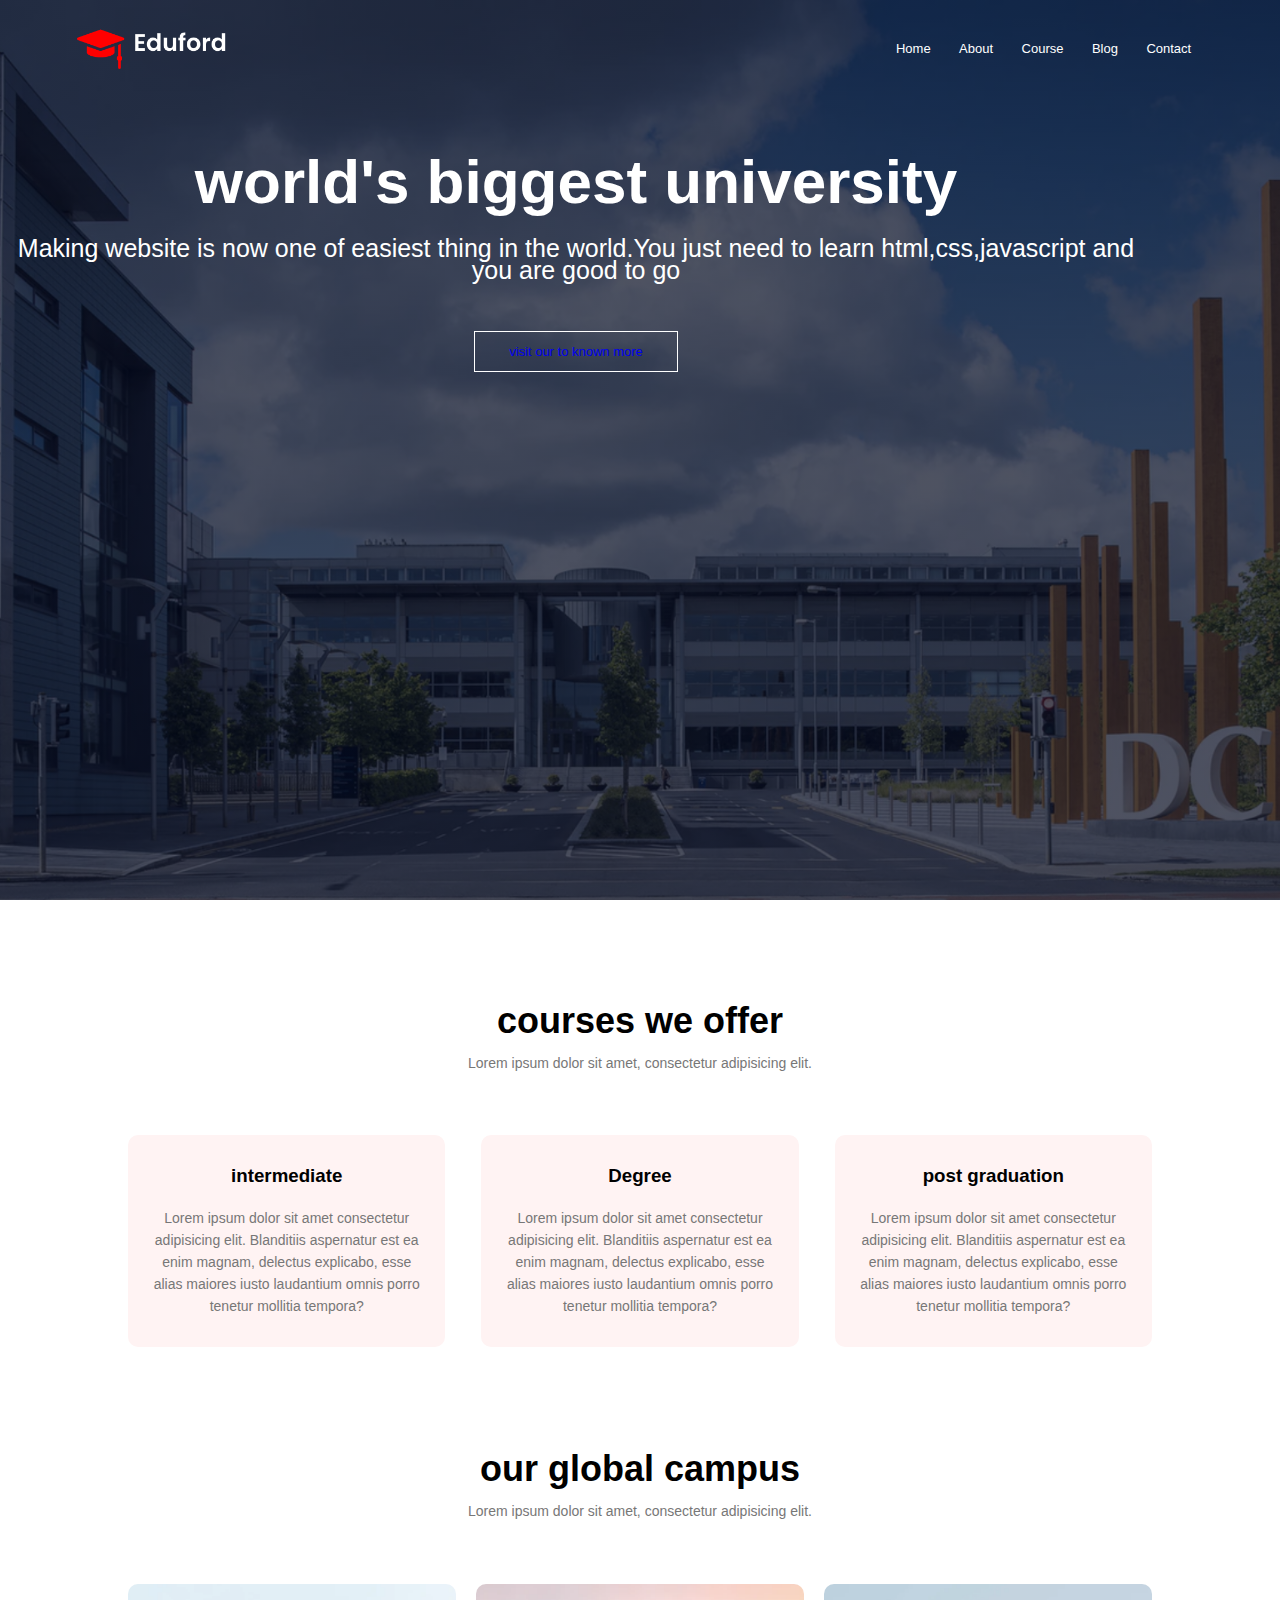
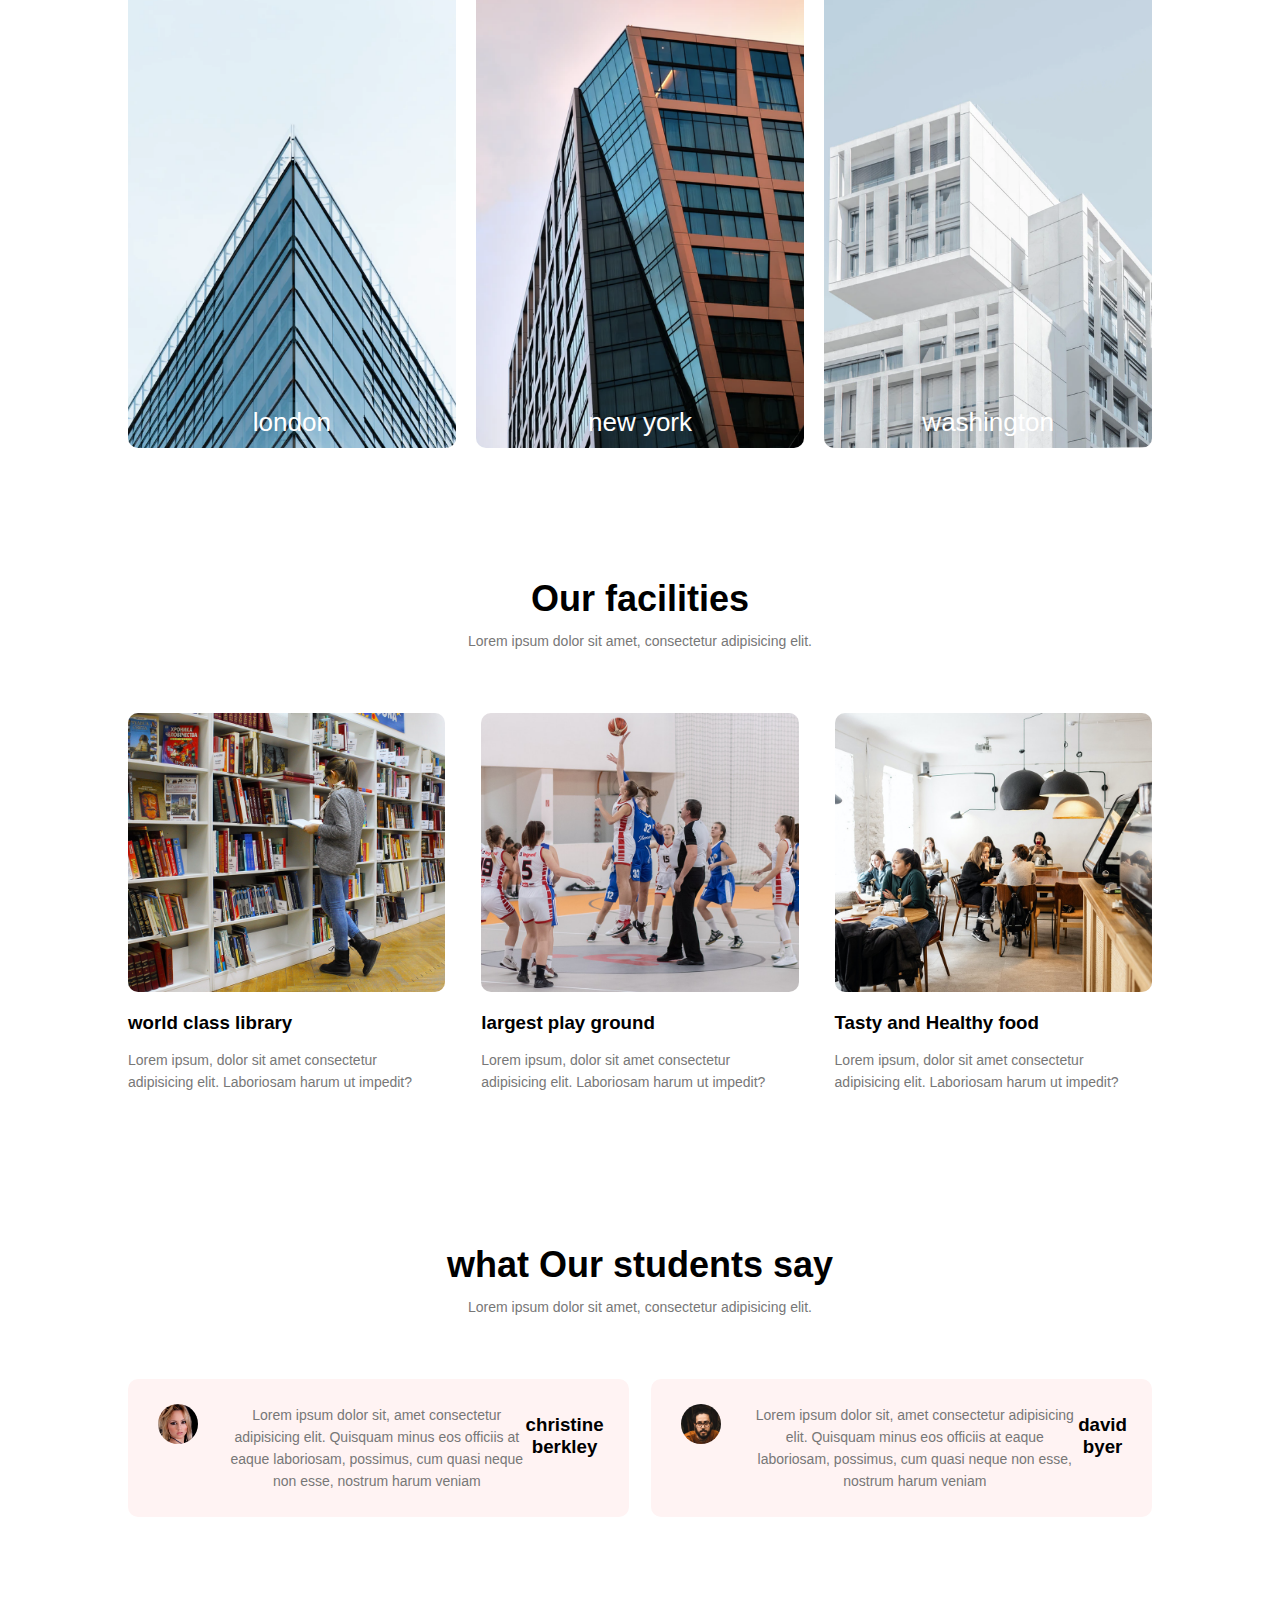
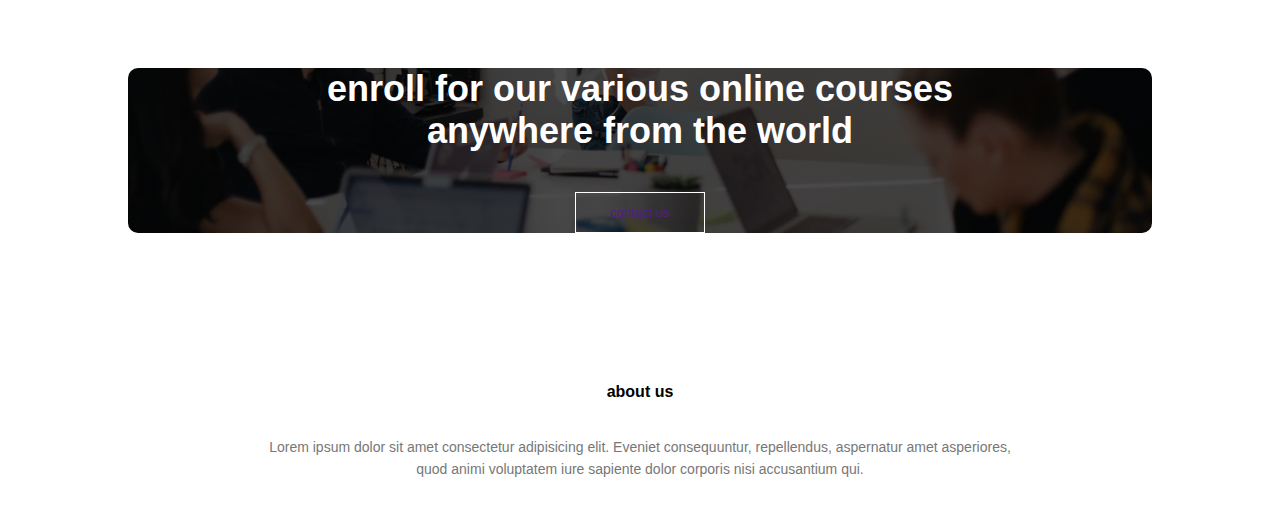
<file: index.html>
<!DOCTYPE html>
<html lang="en">
<head>
    <meta charset="UTF-8">
    <meta name="viewport" content="width=device-width, initial-scale=1.0">
    <title>university tutorial</title>
    <link rel="stylesheet" href="style.css">
</head>
<body>
    
    <section class="header">
        <nav>
            <a href="index.html"><img src="./logo.png" alt=""></a>
            <div class="nav-links">
                <ul>
                    <li><a href="index.html">Home</a></li>
                    <li><a href="About.html">About</a></li>      
                    <li><a href="Course.html">Course</a></li>
                    <li><a href="blog.html">Blog</a></li>
                    <li><a href="Contact.html">Contact</a></li>
                
                </ul>
            </div>
        </nav>


        <div class="text-box">
            <h1>  world's biggest university</h1>
            <p>Making website is now one of easiest thing in the world.You just need to learn html,css,javascript and you are good to go</p>
            <a href=" " class="hero-btn">visit our to known more</a>
        </div>
    </section>

        <section class="course">
            <h1>courses we offer</h1>
            <p>Lorem ipsum dolor sit amet, consectetur adipisicing elit.</p>   

            <div class="row">
                <div class="course-col">
                    <h3>intermediate</h3>
                    <p>Lorem ipsum dolor sit amet consectetur adipisicing elit. Blanditiis aspernatur est ea enim magnam, delectus explicabo, esse alias maiores iusto laudantium omnis porro tenetur mollitia tempora?</p>
                </div>
                <div class="course-col">
                    <h3>Degree</h3>
                    <p>Lorem ipsum dolor sit amet consectetur adipisicing elit. Blanditiis aspernatur est ea enim magnam, delectus explicabo, esse alias maiores iusto laudantium omnis porro tenetur mollitia tempora?</p>
                </div>
                <div class="course-col">
                    <h3>post graduation</h3>
                    <p>Lorem ipsum dolor sit amet consectetur adipisicing elit. Blanditiis aspernatur est ea enim magnam, delectus explicabo, esse alias maiores iusto laudantium omnis porro tenetur mollitia tempora?</p>
                </div>
 




            </div>
        </section>
<!-- campus -->
<section class="campus">
    <h1>our global campus</h1>
    <p>Lorem ipsum dolor sit amet, consectetur adipisicing elit.</p>   

    <div class="row">
        <div class="campus-col">
            <img src="./london.png" alt="">
            <div class="layer">
                <h3>london</h3>
            </div>
        </div>
        <div class="campus-col">
            <img src="./newyork.png" alt="">
            <div class="layer">
                <h3>new york</h3>
            </div>
        </div>
        <div class="campus-col">
            <img src="./washington.png" alt="">
            <div class="layer">
                <h3>washington</h3>
            </div>
        </div>


        </div>
    </section>
<!--    facilities -->
<section class="facilities">
    <h1>Our facilities</h1>
    <p>Lorem ipsum dolor sit amet, consectetur adipisicing elit.
    </p>   
    <div class="row">
        <div class="fac-col">
            <img src="./library.png" alt="">
            <h3>world class library</h3>
            <p>Lorem ipsum, dolor sit amet consectetur adipisicing elit. Laboriosam harum ut impedit?</p>
        </div>
        <div class="fac-col">
            <img src="./basketball.png" alt="">
            <h3>largest play ground</h3>
            <p>Lorem ipsum, dolor sit amet consectetur adipisicing elit. Laboriosam harum ut impedit?</p>
        </div> 
        <div class="fac-col">
            <img src="./cafeteria.png" alt="">
            <h3>Tasty and Healthy food</h3>
            <p>Lorem ipsum, dolor sit amet consectetur adipisicing elit. Laboriosam harum ut impedit?</p>
        </div>
    </div>
</section>

<!-- testimonials -->
<section class="testimonials">
    <h1>what Our students say </h1>
    <p>Lorem ipsum dolor sit amet, consectetur adipisicing elit.
    </p> 
    
    <div class="row">
        <div class="test-col">
            <img src="./user1.jpg" alt="">
            <p>Lorem ipsum dolor sit, amet consectetur adipisicing elit. Quisquam minus eos officiis at eaque laboriosam, possimus, cum quasi neque non esse, nostrum harum veniam</p>
            <h3>christine berkley</h3>

        </div>
        <div class="test-col">
            <img src="./user2.jpg" alt="">
            <p>Lorem ipsum dolor sit, amet consectetur adipisicing elit. Quisquam minus eos officiis at eaque laboriosam, possimus, cum quasi neque non esse, nostrum harum veniam</p>
            <h3>david byer</h3>

        </div>



    </div>
    
</section>


<!-- call to action -->
    <section class="cta">
        <h1>enroll for our various online courses <br>
            anywhere from the world </h1>
        <a href="" class="hero-btn ">contact us</a>

    </section>





<!-- footer -->
<section class="footer">
    <h4>about us</h4>
    <p>Lorem ipsum dolor sit amet consectetur adipisicing elit. Eveniet consequuntur, repellendus, aspernatur amet asperiores, <br> quod animi voluptatem iure sapiente dolor corporis nisi accusantium qui.</p>
    <div class="icon">
        <i fa fa-facebook></i>
    </div>
</section>





</body>
</html>
</file>
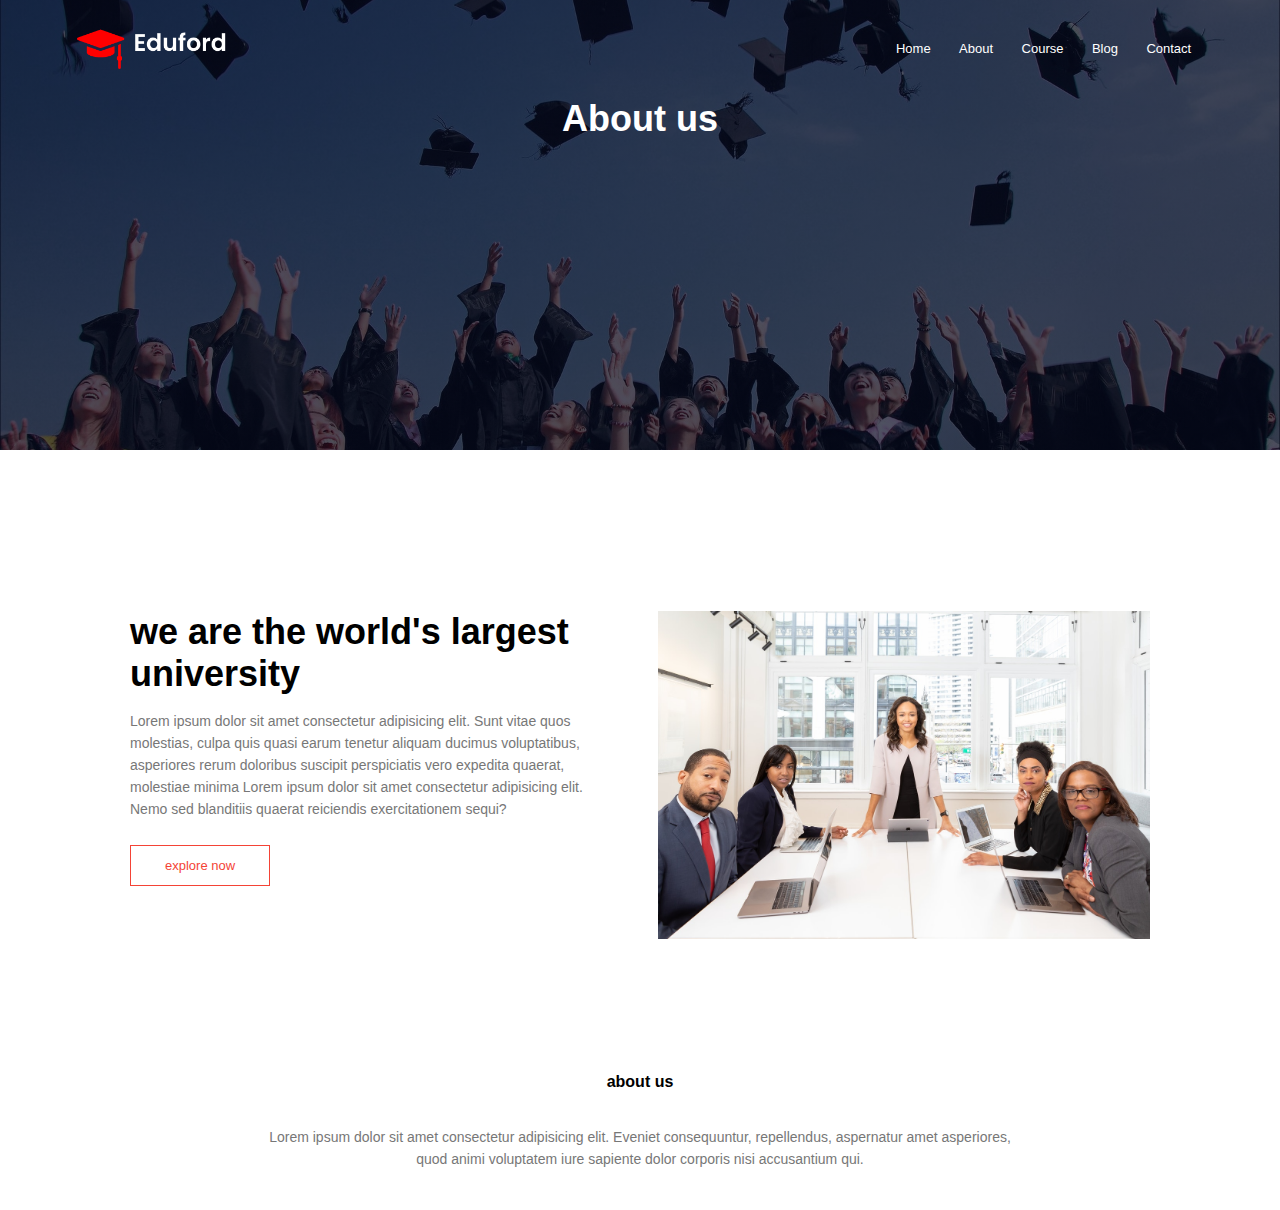
<file: About.html>
<!DOCTYPE html>
<html lang="en">
<head>
    <meta charset="UTF-8">
    <meta name="viewport" content="width=device-width, initial-scale=1.0">
    <title>about</title>
    <link rel="stylesheet" href="style.css">
</head>
<body>
    
    <section class="sub-header">
        <nav>
            <a href="index.html"><img src="./logo.png" alt=""></a>
            <div class="nav-links">
                <ul>
                    <li><a href="index.html">Home</a></li>
                    <li><a href="About.html">About</a></li>      
                    <li><a href="Course.html">Course</a></li>
                    <li><a href="blog.html">Blog</a></li>
                    <li><a href="Contact.html">Contact</a></li>
                
                </ul>
            </div>
        </nav>
        <h1>About us</h1>
    </section>
<!-- about us -->
<section class="about-us">
    <div class="row">
        <div class="about-col">
            <h1>we are the world's largest university </h1>
            <p>Lorem ipsum dolor sit amet consectetur adipisicing elit. Sunt vitae quos molestias, culpa quis quasi earum tenetur aliquam ducimus voluptatibus, asperiores rerum doloribus suscipit perspiciatis vero expedita quaerat, molestiae minima Lorem ipsum dolor sit amet consectetur adipisicing elit. Nemo sed blanditiis quaerat reiciendis exercitationem sequi?</p>
            <a href="" class="hero-btn red-btn"> explore now</a>
        </div>
        <div class="about-col">
            <img src="./about.jpg" alt="">

        </div>



    </div>
</section>


<!-- footer -->
<section class="footer">
    <h4>about us</h4>
    <p>Lorem ipsum dolor sit amet consectetur adipisicing elit. Eveniet consequuntur, repellendus, aspernatur amet asperiores, <br> quod animi voluptatem iure sapiente dolor corporis nisi accusantium qui.</p>
    <div class="icon">
        <i fa fa-facebook></i>
    </div>
</section>



</body>
</html>
</file>
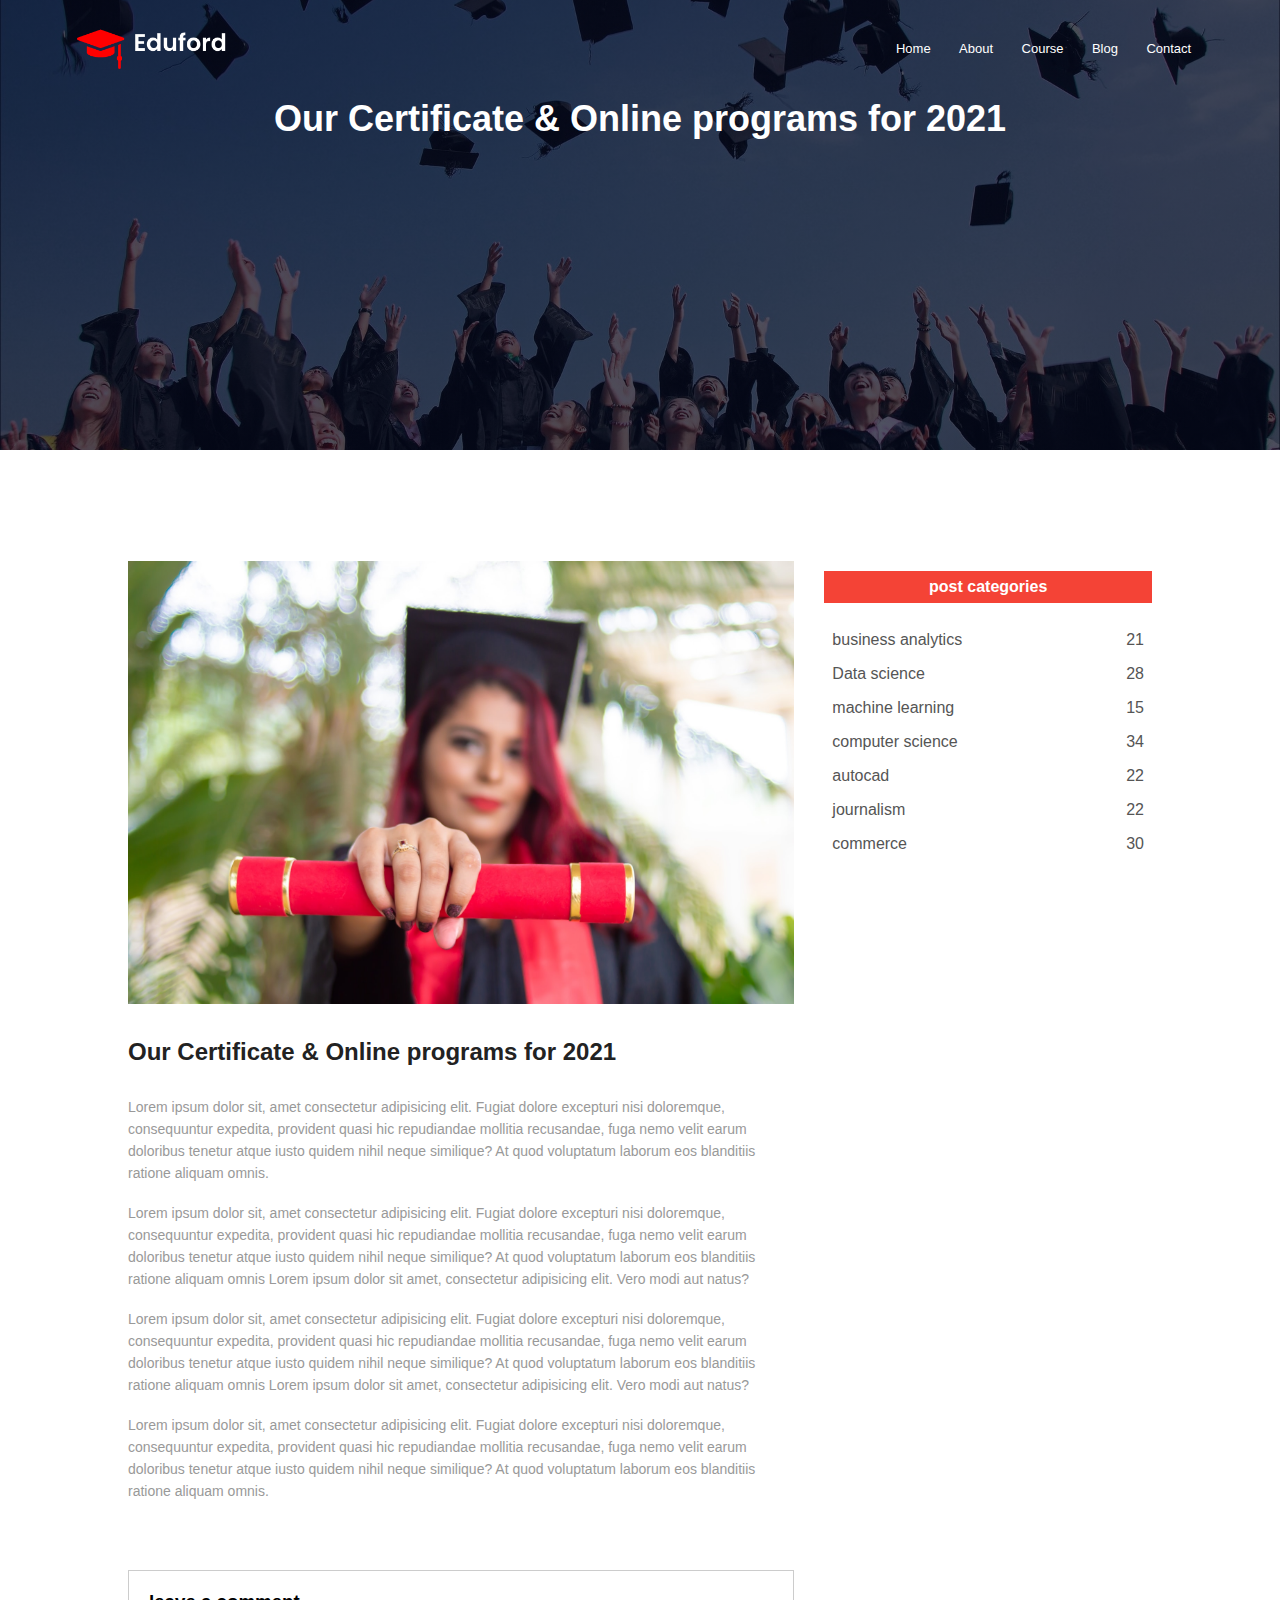
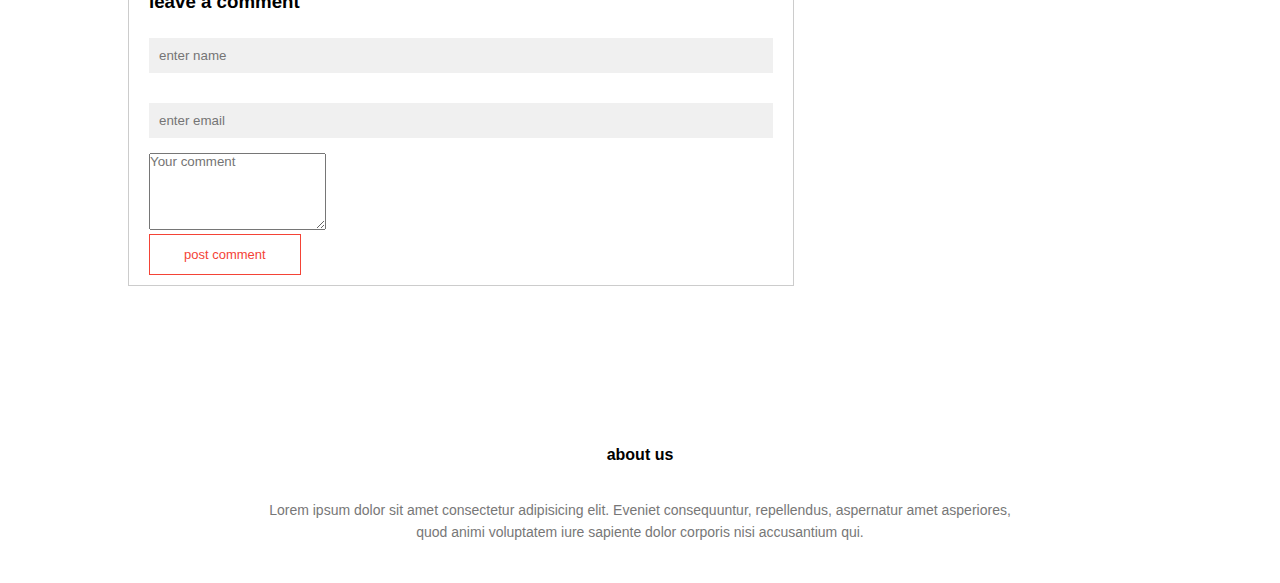
<file: blog.html>
<!DOCTYPE html>
<html lang="en">
<head>
    <meta charset="UTF-8">
    <meta name="viewport" content="width=device-width, initial-scale=1.0">
    <title>blog</title>
    <link rel="stylesheet" href="style.css">
</head>
<body>

    <section class="sub-header">
        <nav>
            <a href="index.html"><img src="./logo.png" alt=""></a>
            <div class="nav-links">
                <ul>
                    <li><a href="index.html">Home</a></li>
                    <li><a href="About.html">About</a></li>      
                    <li><a href="Course.html">Course</a></li>
                    <li><a href="blog.html">Blog</a></li>
                    <li><a href="Contact.html">Contact</a></li>
                
                </ul>
            </div>
        </nav>
        <h1>Our Certificate & Online programs for 2021</h1>

    </section>

<!-- blog page  -->
    <section class="blog-content">
        <div class="row">
            <div class="blog-left">
                <img src="./certificate.jpg" alt="">
                <h2>Our Certificate & Online programs for 2021</h2>
                <p>Lorem ipsum dolor sit, amet consectetur adipisicing elit. Fugiat dolore excepturi nisi doloremque, consequuntur expedita, provident quasi hic repudiandae mollitia recusandae, fuga nemo velit earum doloribus tenetur atque iusto quidem nihil neque similique? At quod voluptatum laborum eos blanditiis ratione aliquam omnis.</p>
                <br> 
                <p>Lorem ipsum dolor sit, amet consectetur adipisicing elit. Fugiat dolore excepturi nisi doloremque, consequuntur expedita, provident quasi hic repudiandae mollitia recusandae, fuga nemo velit earum doloribus tenetur atque iusto quidem nihil neque similique? At quod voluptatum laborum eos blanditiis ratione aliquam omnis Lorem ipsum dolor sit amet, consectetur adipisicing elit. Vero modi aut natus?</p>
                <br>
                <p>Lorem ipsum dolor sit, amet consectetur adipisicing elit. Fugiat dolore excepturi nisi doloremque, consequuntur expedita, provident quasi hic repudiandae mollitia recusandae, fuga nemo velit earum doloribus tenetur atque iusto quidem nihil neque similique? At quod voluptatum laborum eos blanditiis ratione aliquam omnis Lorem ipsum dolor sit amet, consectetur adipisicing elit. Vero modi aut natus?</p>
                <br>
                <p>Lorem ipsum dolor sit, amet consectetur adipisicing elit. Fugiat dolore excepturi nisi doloremque, consequuntur expedita, provident quasi hic repudiandae mollitia recusandae, fuga nemo velit earum doloribus tenetur atque iusto quidem nihil neque similique? At quod voluptatum laborum eos blanditiis ratione aliquam omnis.</p>
                <br>
                <div class="comment-box">
                    <h3>leave a comment</h3>
                    <form action="" class="comment-form">
                        <input type="text" placeholder="enter name">
                        <input type="email" placeholder="enter email">
                    </form>
                    <textarea id="" placeholder="Your comment" rows="5"></textarea>
                    <br>
                    <button class="hero-btn red-btn"> post comment</button>
                </div> 


            </div>
            <div class="blog-right">
                <h3>post categories</h3>
                <div>
                    <span>business analytics</span>
                    <span>21</span>
                </div>
                <div>
                    <span>Data science</span>
                    <span>28</span>
                </div>                
                <div>
                    <span>machine learning</span>
                    <span>15</span>
                </div>             
                    <div>
                    <span>computer science</span>
                    <span>34</span>
                </div>            
                    <div>
                    <span>autocad</span>
                    <span>22</span>
                </div>
                <div>
                    <span>journalism</span>
                    <span>22</span>
                </div>
                <div>
                    <span>commerce</span>
                    <span>30</span>
                </div>
            </div>
        </div>
    </section>

<!-- footer -->
<section class="footer">
    <h4>about us</h4>
    <p>Lorem ipsum dolor sit amet consectetur adipisicing elit. Eveniet consequuntur, repellendus, aspernatur amet asperiores, <br> quod animi voluptatem iure sapiente dolor corporis nisi accusantium qui.</p>
    <div class="icon">
        <i fa fa-facebook></i>
    </div>
</section>



</body>
</html>
</file>
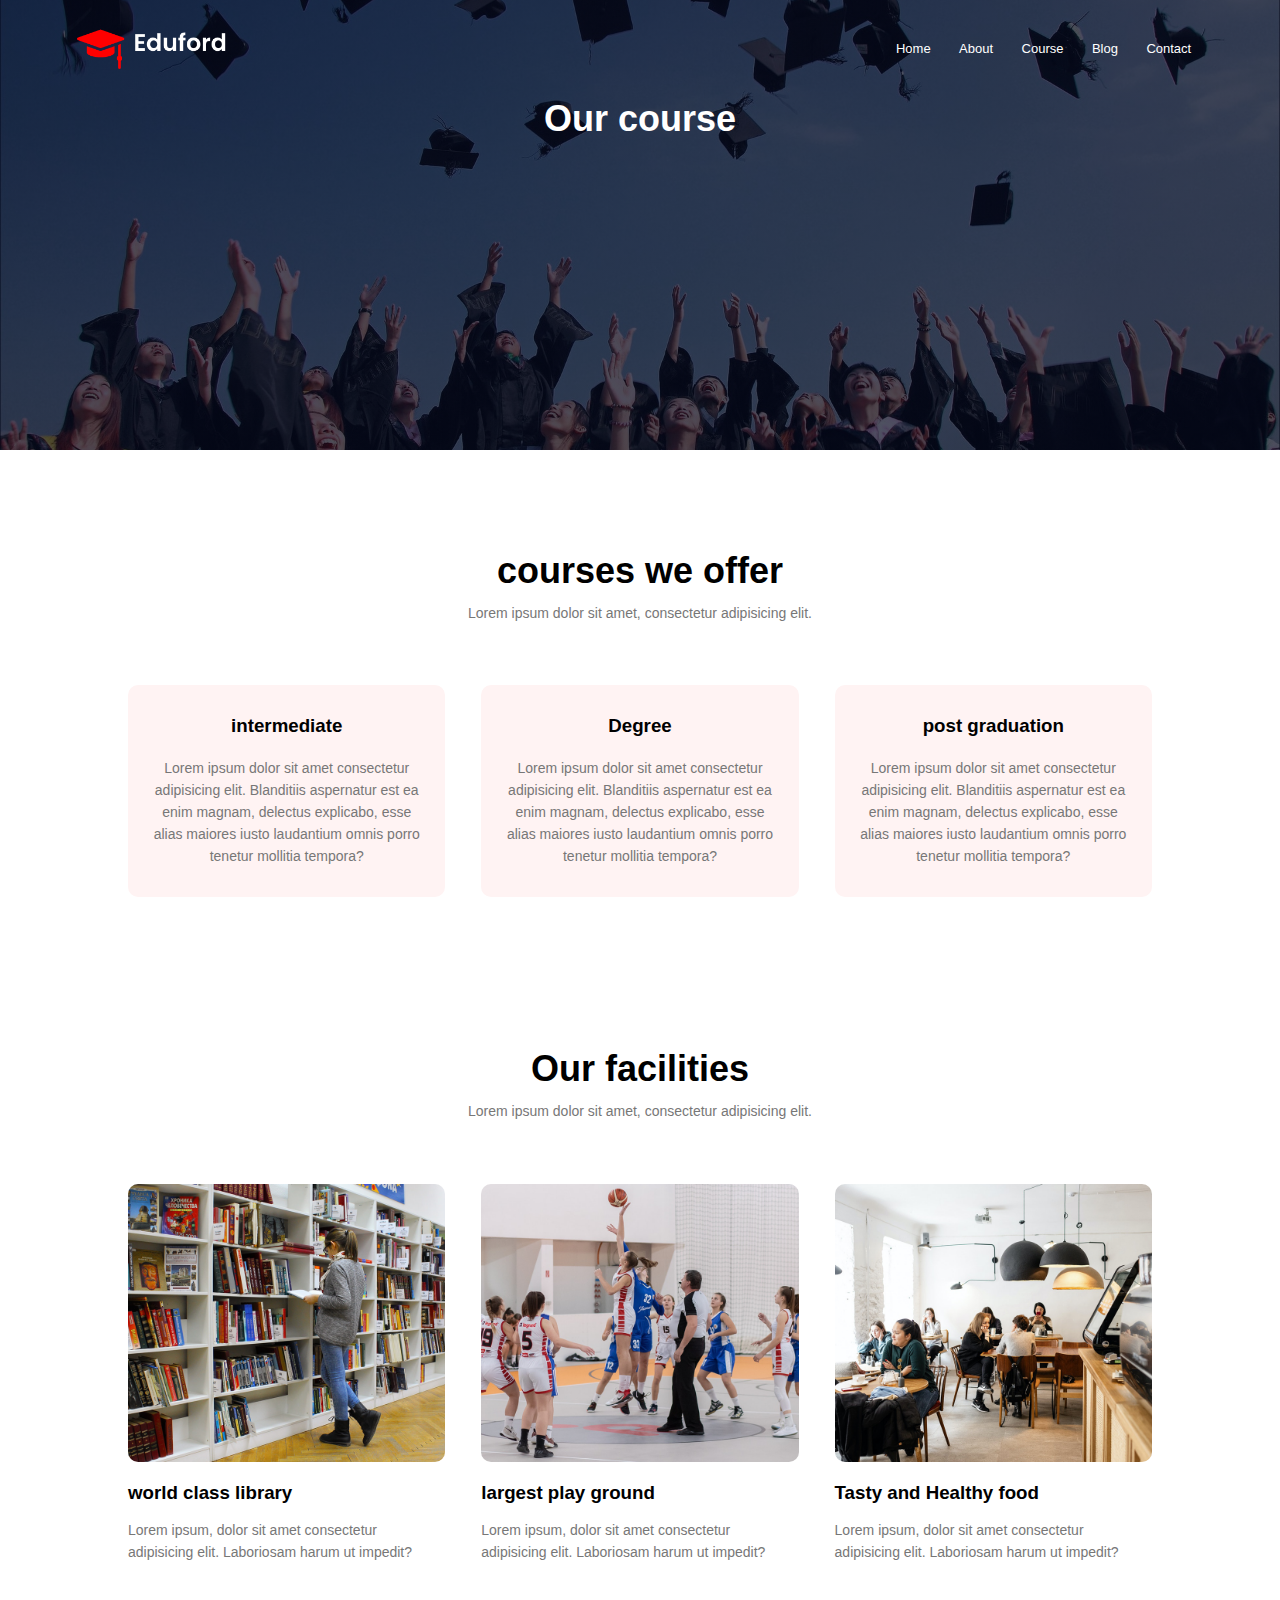
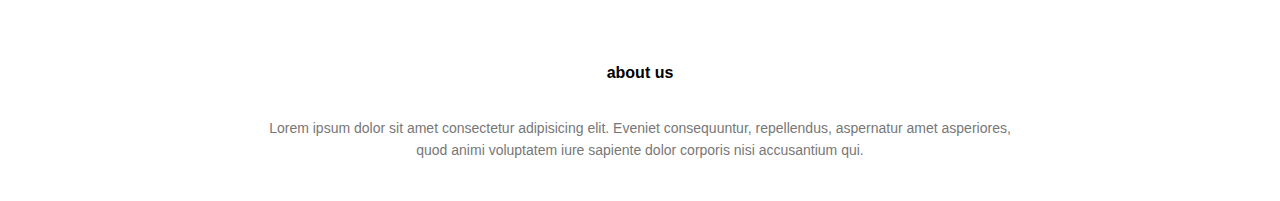
<file: Course.html>
<!DOCTYPE html>
<html lang="en">
<head>
    <meta charset="UTF-8">
    <meta name="viewport" content="width=device-width, initial-scale=1.0">
    <title>course</title>
    <link rel="stylesheet" href="style.css">
</head>
<body>

    
    <section class="sub-header">
        <nav>
            <a href="index.html"><img src="./logo.png" alt=""></a>
            <div class="nav-links">
                <ul>
                    <li><a href="index.html">Home</a></li>
                    <li><a href="About.html">About</a></li>      
                    <li><a href="Course.html">Course</a></li>
                    <li><a href="blog.html">Blog</a></li>
                    <li><a href="Contact.html">Contact</a></li>
                
                </ul>
            </div>
        </nav>
        <h1>Our course</h1>
    </section>
    </div>
</section>
<section class="course">
    <h1>courses we offer</h1>
    <p>Lorem ipsum dolor sit amet, consectetur adipisicing elit.</p>   

    <div class="row">
        <div class="course-col">
            <h3>intermediate</h3>
            <p>Lorem ipsum dolor sit amet consectetur adipisicing elit. Blanditiis aspernatur est ea enim magnam, delectus explicabo, esse alias maiores iusto laudantium omnis porro tenetur mollitia tempora?</p>
        </div>
        <div class="course-col">
            <h3>Degree</h3>
            <p>Lorem ipsum dolor sit amet consectetur adipisicing elit. Blanditiis aspernatur est ea enim magnam, delectus explicabo, esse alias maiores iusto laudantium omnis porro tenetur mollitia tempora?</p>
        </div>
        <div class="course-col">
            <h3>post graduation</h3>
            <p>Lorem ipsum dolor sit amet consectetur adipisicing elit. Blanditiis aspernatur est ea enim magnam, delectus explicabo, esse alias maiores iusto laudantium omnis porro tenetur mollitia tempora?</p>
        </div>

    </div>
</section>
<!-- facilities -->
<!--    facilities -->
<section class="facilities">
    <h1>Our facilities</h1>
    <p>Lorem ipsum dolor sit amet, consectetur adipisicing elit.
    </p>   
    <div class="row">
        <div class="fac-col">
            <img src="./library.png" alt="">
            <h3>world class library</h3>
            <p>Lorem ipsum, dolor sit amet consectetur adipisicing elit. Laboriosam harum ut impedit?</p>
        </div>
        <div class="fac-col">
            <img src="./basketball.png" alt="">
            <h3>largest play ground</h3>
            <p>Lorem ipsum, dolor sit amet consectetur adipisicing elit. Laboriosam harum ut impedit?</p>
        </div> 
        <div class="fac-col">
            <img src="./cafeteria.png" alt="">
            <h3>Tasty and Healthy food</h3>
            <p>Lorem ipsum, dolor sit amet consectetur adipisicing elit. Laboriosam harum ut impedit?</p>
        </div>
    </div>
</section>

<!-- footer -->
<section class="footer">
    <h4>about us</h4>
    <p>Lorem ipsum dolor sit amet consectetur adipisicing elit. Eveniet consequuntur, repellendus, aspernatur amet asperiores, <br> quod animi voluptatem iure sapiente dolor corporis nisi accusantium qui.</p>
    <div class="icon">
        <i fa fa-facebook></i>
    </div>
</section>



</body>
</html>
</file>
<file: style.css>
*{
    padding: 0;
    margin: 0;
    font-family: Verdana, Geneva, Tahoma, sans-serif;
}
.header{
    min-height: 100vh;
    width: 100%;
    background-image: linear-gradient(rgba(4,9,30,0.7),rgba(4,9,30,0.7)), url(./banner.png);
    background-position: center;
    background-size:cover;
    position: relative;
}

nav{
    display: flex;
    padding: 2% 6%;
    justify-content: space-between;
    align-items: center;

}
nav img{
    width: 150px;

}
.nav-links{
    flex: 1;
    text-align: right;

}
.nav-links ul li{
    list-style-type: none;
    display: inline-block ;
    padding: 8px 12px;
    position: relative;
}
.nav-links ul li a{
    color: #fff;
    text-decoration: none;
    font-size: 13px;

}
.nav-links ul li::after{
    content: '';
    width: 0px;
    height: 2px;
    background: #f44336;
    display: block;
    margin: auto;
    transition: 1.5s;
}
.nav-links ul li:hover::after{
    width: 100%;
} 
.text-box{
    width: 90%;
    color:#fff;
    position: absolute;
    top:50;
    left:50;
    transform: translate();
    margin-top: 3rem;
    text-align: center;


}
.text-box h1{
    font-size: 62px;

}
.text-box p{
    margin: 10px 0 40px;
    font-size: 25px;
    color: #fff;
}
.hero-btn{
display: inline-block;
text-decoration: none;
border:1px solid #fff ;
padding: 12px 34px;
font-size: 13px;
background: transparent;
position: relative;
cursor: pointer;

}
.hero-btn:hover{
    border: 1px solid #f44336 ;
    background: #f44336;
    transition: 1s;
}
@media(max-width:700px) {
    .text-box h1 {
        font-size:20px
    }
    .nav-links ul li{
        display: block;
    }
    /* .nav-links{
        position: absolute;
        background:#f44336 ;
        height:100vh;
        width: 200px;
        top:0;
        right: 0;
        text-align: left;
        z-index: 2;
    } */
}
/* course */
.course{
    width: 80%;
    margin: auto;
    text-align: center;
    padding-top: 100px;
}
h1{
    font-size: 36px;
    font-weight: 600;
}
p{
    color: #777;
    font-size: 14px;
    font-weight: 300;
    line-height: 22px;
    padding: 10px;
}
.row{
    margin-top: 5%;
    display: flex;
    justify-content: space-between;
}
.course-col{
    flex-basis: 31%;
    background: #fff3f3;
    border-radius: 10px;
    margin-bottom:5% ;
    padding: 20px 12px;
    box-sizing: border-box;
}
h3{
    text-align: center;
    font-weight: 600;
    margin: 10px 0;
} 
.course-col:hover{
    box-shadow: 0 0 20px 0px rgba(0,0 ,0, 0.2);
}
@media (max-width: 700px) {
    .row{
        flex-direction: column;
    }
    
}

/* campus */
.campus{
    width: 80%;
    margin: auto;
    text-align: center;
    padding-top:50px ;
}
.campus-col{
    flex-basis:32% ;
    border-radius: 10px;
    margin-bottom: 30px;
    position: relative;
    overflow: hidden;
}
.campus-col img{
    width: 100%;
    display: block;
}
.layer{
 
    height: 100%;
    width: 100%;
    position: absolute;
    top: 0;
    left: 0;
    
}
.layer:hover{
    background: rgba(223,0 ,0, 0.7);
}
.layer h3{
    width: 100%;
    font-weight: 500;
    color: #fff;
    bottom: 0;
    font-size: 26px;
    left: 50%;
    transform: translateX(-50%);
    position: absolute;
    transition:0.5s ;
}
.layer:hover h3{
    bottom: 49%;
    opacity: 1;

}
/*    facilities */
.facilities{
    width: 80%;
    margin: auto;
    text-align: center;
    padding-top: 100px;

}
.fac-col{
    flex-basis: 31%;
    border-radius: 10px;
    margin-bottom: 5%;
    text-align: left;
}
.fac-col img{
    width:100%;
    border-radius: 10px;
}
.fac-col p{
    padding: 0;

}
.fac-col h3{
    margin-top: 16px;
    margin-bottom: 15px;
    text-align: left;
}
/* testimonials */
.testimonials{
    width: 80%;
    margin: auto;
    padding-top: 100px;
    text-align: center;

}
.test-col{
    flex-basis: 44%;
    border-radius: 10px;
    margin-bottom: 5%;
    text-align: center;
    background: #fff3f3;
    padding: 25px;
    cursor: pointer;
    display: flex;

}
.test-col img{
    height: 40px;
    margin-left: 5px;
    margin-right: 30px;
    border-radius: 50%;

}
.test-col p{
    padding: 0;

}
.test-col h3{
    text-align: center;
    display: flex;
    flex-direction: column;
}
@media (max-width: 700px){
    .test-col img{
        margin-left: 0px;
        margin-right: 15px;
}
}
/* cta */
.cta{
    margin: 100px auto;
    width: 80%;
    height: fit-content;
    background-image: linear-gradient(rgba(0,0,0,0.7),
    rgba(0,0,0,0.7)),url(./banner2.jpg);
    background-position:center ;
    background-size: cover;
    border-radius: 10px;
    text-align: center;
    padding: 100px auto;


}
.cta h1{
    color: #fff;
    margin-bottom: 40px;
    padding: 0;

}
@media (max-width: 700px) {
    .cta h1{
        font-size: 24px;
    }
}
/* footer */
.footer{
    width: 100%;
    text-align: center;
    padding:30px 0 ;

}
.footer h4{
    margin-bottom: 25px;
    margin-top: 20px;
    font-weight: 600;
}
/* about us  */
.sub-header{
    height: 50vh;
    width: 100%;
    background-image: linear-gradient(rgba(4,9,30,0.7),rgba(4,9,30,0.7)), url(./background.jpg);
    background-position: center;
    background-size: cover;
    text-align: center;
    color: #fff;
}
.about-us{
    width: 80%;
    margin:auto ;
    padding-top: 80px;
    padding-bottom: 50px;
}
.about-col{
    flex-basis: 48%;
    padding: 30px 2px;
}
.about-col img{
    width: 100%;

}
.about-col h1{
    padding-top: 0;
}
.about-col p{
    padding: 15px 0 25px;
}
.red-btn{
    border: 1px solid #f44336;
    background: transparent;
    color: #f44336;
}
.red-btn:hover{
    color: #fff;
}

/* blog-content */
.blog-content{
    width: 80%;
    margin: auto;
    padding: 60px 0;
}
.blog-left{
    flex-basis: 65%;
}
.blog-left img{
    width: 100%;
}
.blog-left h2{
    color: #222;
    font-weight: 600;
    margin: 30px 0;
}
.blog-left p{
    color: #999;
    padding: 0;
}
.blog-right{
    flex-basis: 32%;
}
.blog-right h3{
    background: #f44336;
    color: #fff;
    padding: 7px 0 ;
    font-size: 16px;
    margin-bottom: 20px;
}
.blog-right div{
    display: flex;
    align-items: center;
    justify-content: space-between;
    color: #555;
    padding: 8px;
    box-sizing: border-box;
}
.comment-box{
    border: 1px solid #ccc;
    margin: 50px 0;
    padding: 10px 20px;
}
.comment-box h3{
    text-align: left;
}
.comment-form input, .comment-form textarea{
width: 100%;
padding: 10px;
margin: 15px 0;
box-sizing: border-box;
border: none;
outline: none;
background: #f0f0f0;
}
.comment-form button{
    margin:15px 0;
}
@media (max-width:700px) {
    .sub-header h1{
        font-size: 24px;
    }
}

/* contact us page  */
.location{
    width: 80%;
    margin: auto;
    padding: 80px 0;
}
.location iframe{
    width: 10%;
}
.contact-us{
    width: 80%;
    margin: auto;
}
.contact-col{
    flex-basis: 48%;
    margin-bottom:30px ;

}
.contact-col div{
    display: flex;
    align-items: left;
    margin-bottom: 48px;
    flex-direction: column;

}
.contact-col div .fa{
    font-size: 28px;
    color: #f44336;
    margin-right:30px ;
}

.contact-col div h5{
    font-size: 20px;
    margin-bottom: 5px;
    color: #555;
    font-weight: 400;
}
.contact-col div p{
    padding: 0;
}
.contact-col input, .contact-col textarea{
    width: 100%;
    padding: 15px;
    margin-bottom: 17px;
    outline: none;
    border: 1px solid #ccc;
    box-sizing: border-box;
}
</file>
